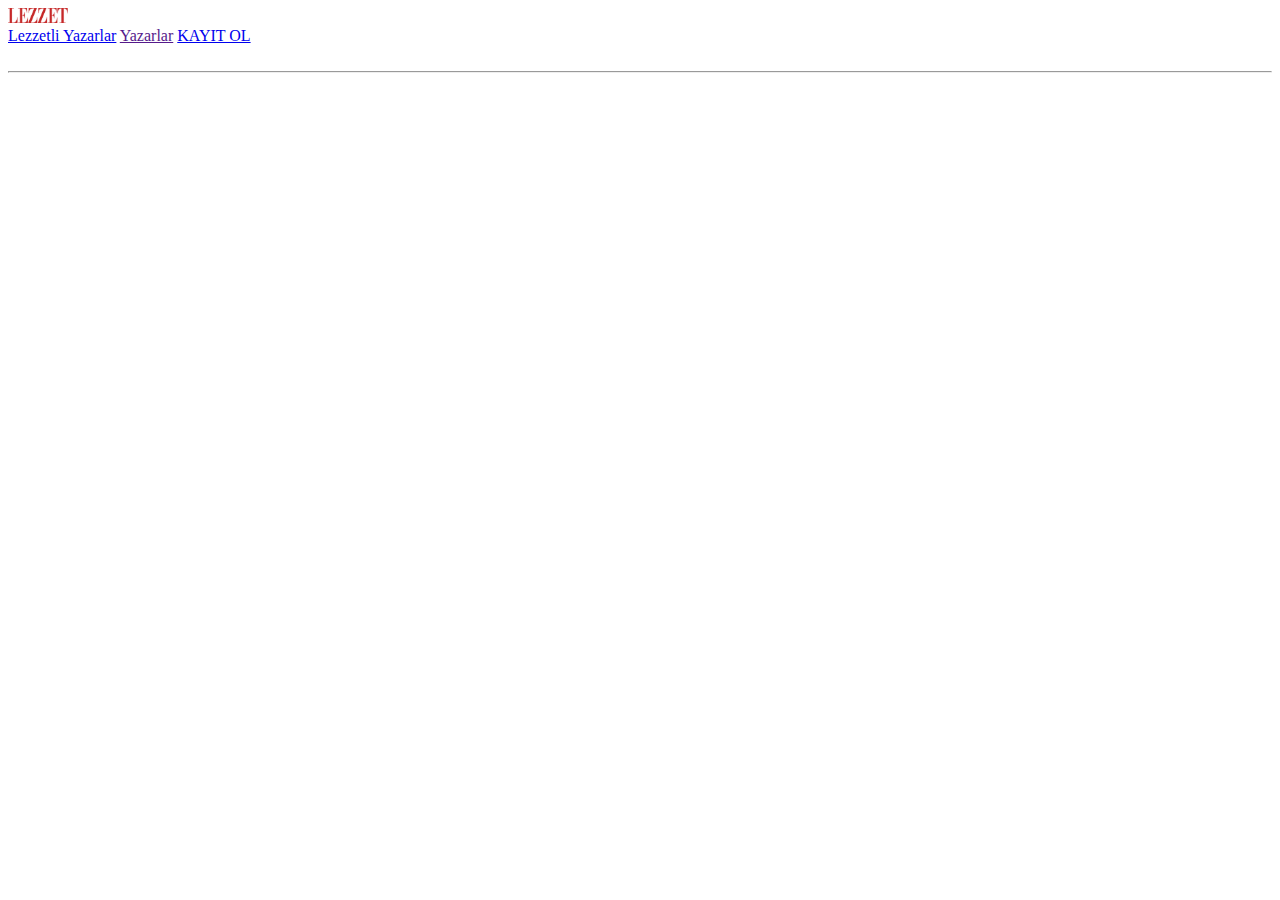
<file: lezzetliHaberler.html>
<!DOCTYPE html>
<html lang="en">
<head>
    <meta charset="UTF-8">
    <meta name="viewport" content="width=device-width, initial-scale=1.0">
    <title>Document</title>
</head>
<body>
    

  <div class="navbar">
            <div>
                <img src="image/lezzet.jpg" alt="" style="width:60px; height: auto;">
            </div>
            <div>
               
                <a href="#lezzetli-yazarlar">Lezzetli Yazarlar</a>
                <a href="">Yazarlar</a>
                <a href="kayitekrani.php">KAYIT OL</a>


            </div>

        </div>
        <br>
        <hr>


</body>
</html>
</file>
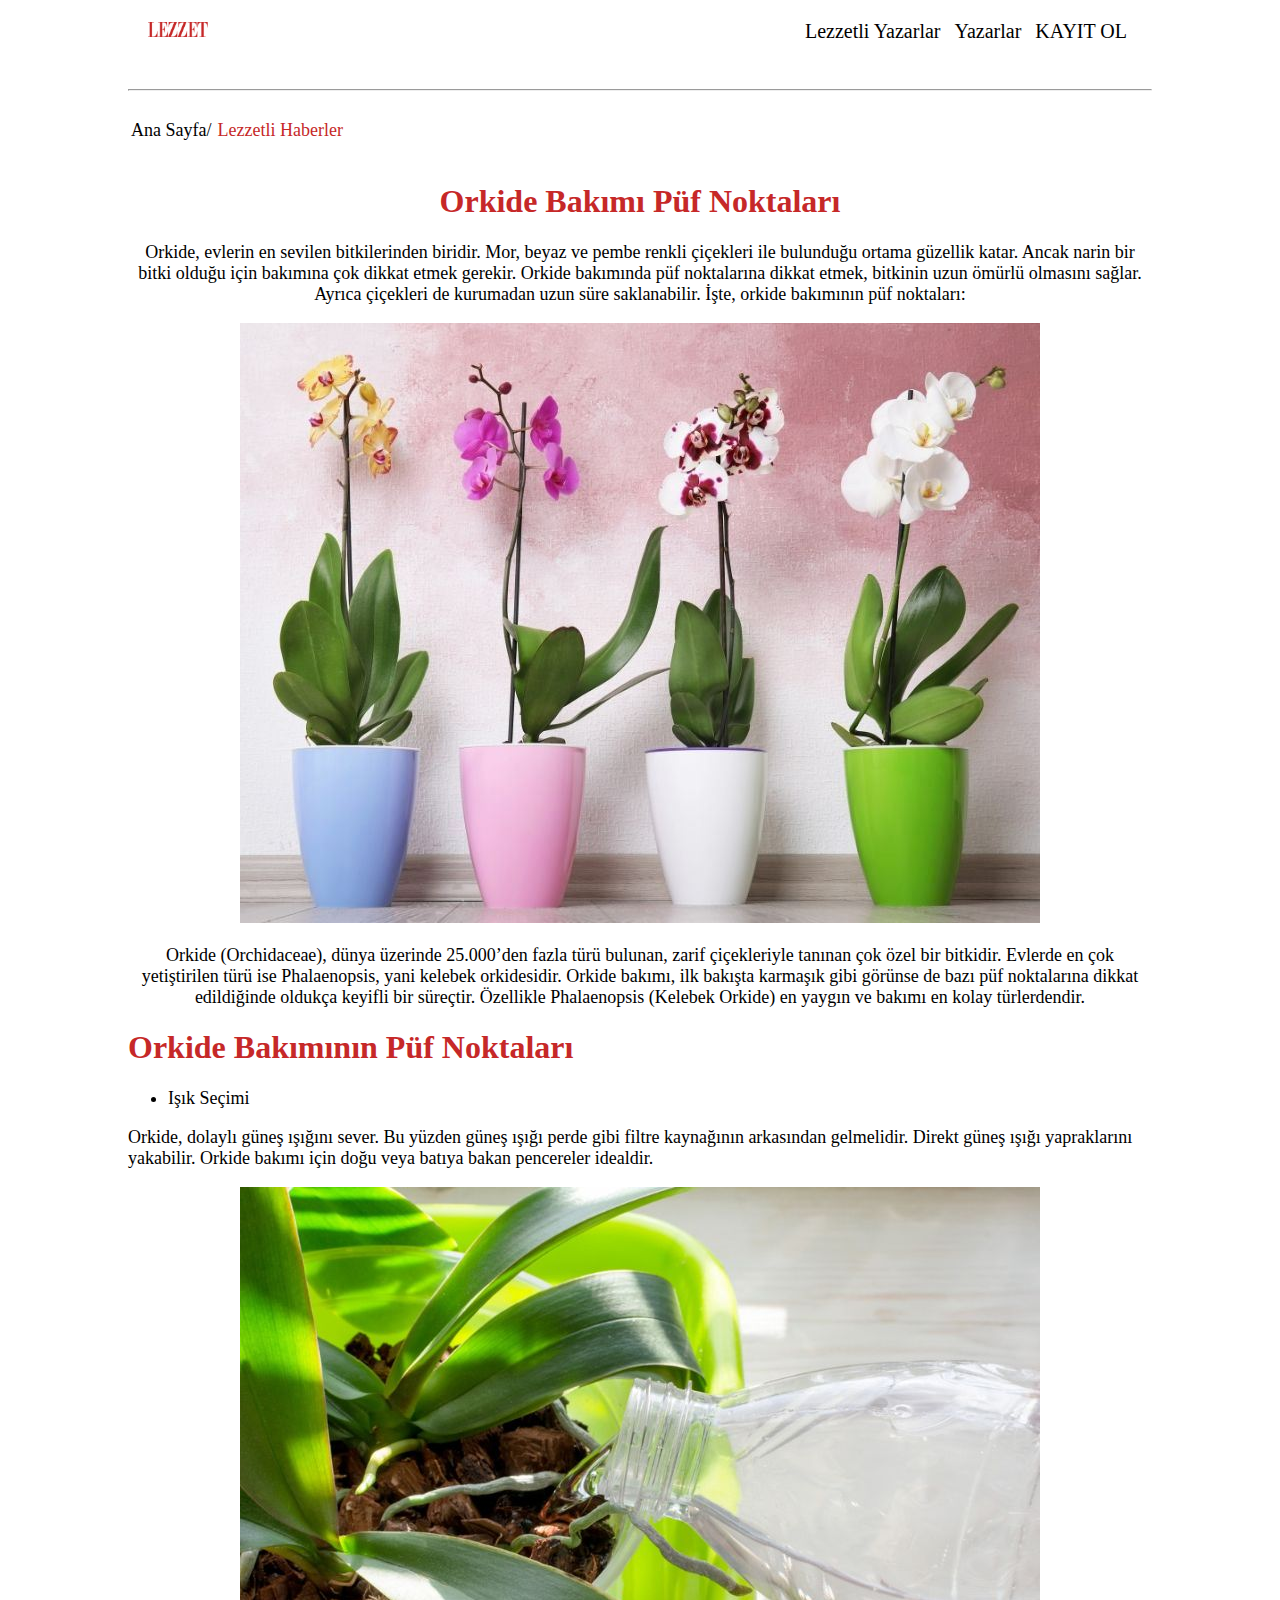
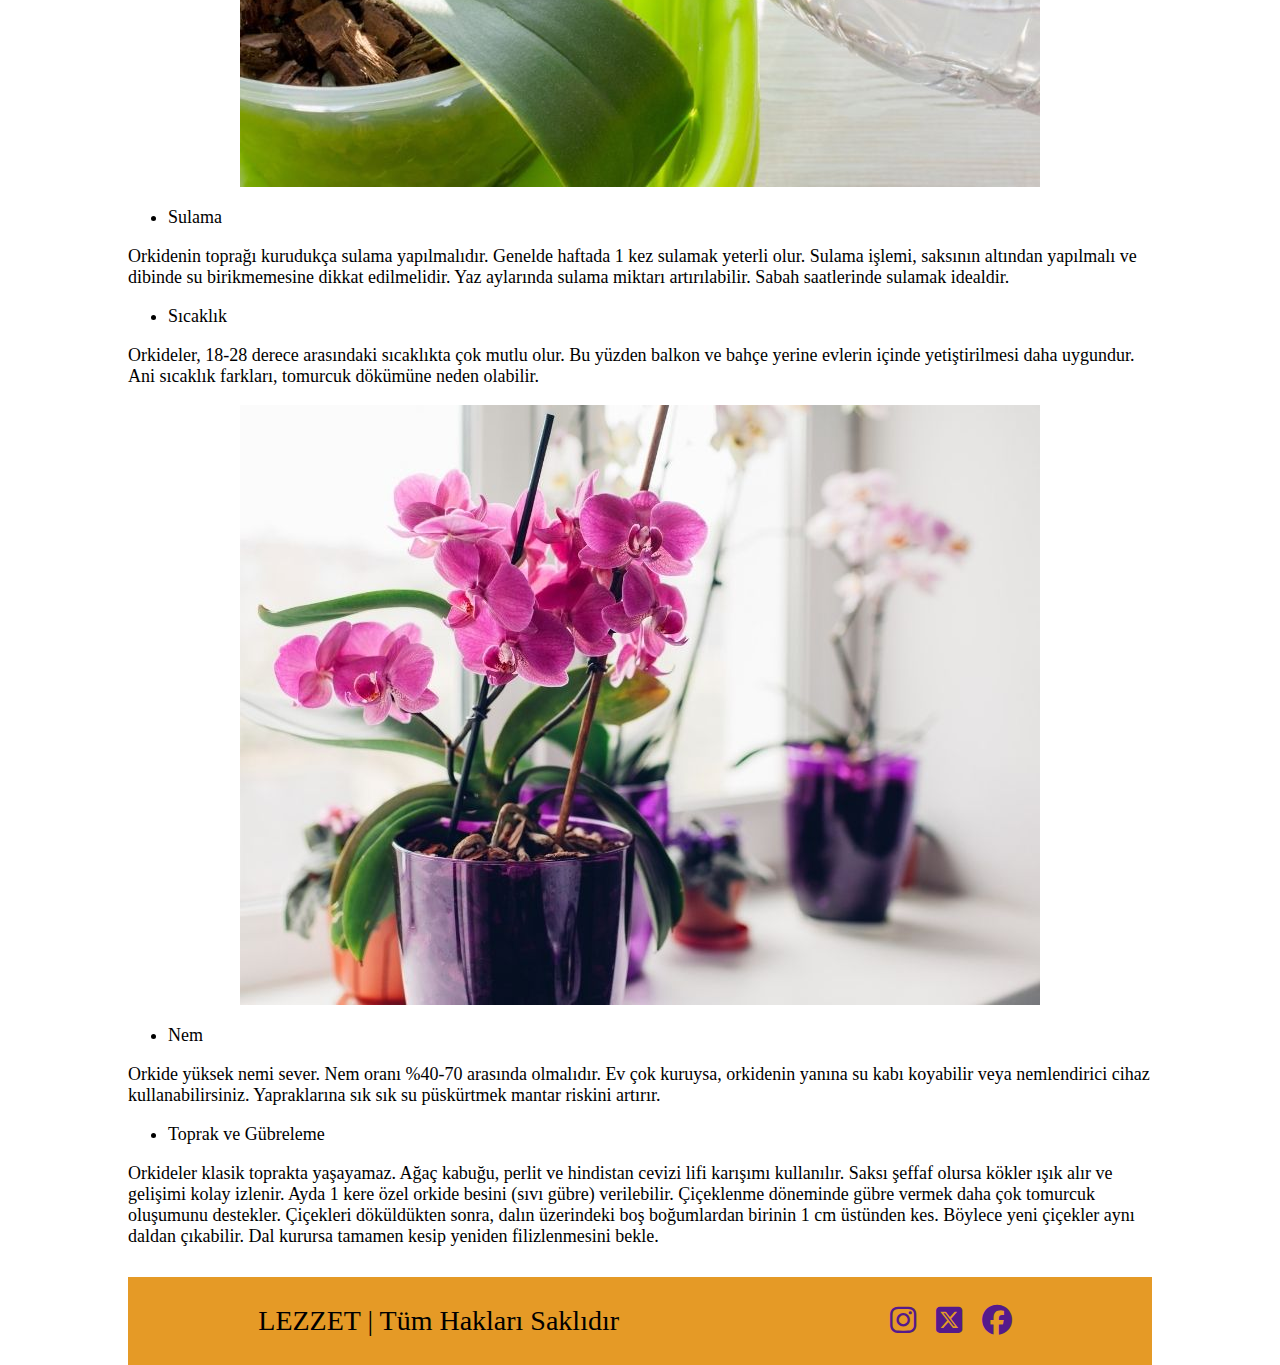
<file: orkide.html>
<!DOCTYPE html>
<html lang="en">
<head>
    <meta charset="UTF-8">
    <meta name="viewport" content="width=device-width, initial-scale=1.0">
    <title>Document</title>
    <link rel="stylesheet" href="orkide.css">
    <link rel="stylesheet" href="https://cdnjs.cloudflare.com/ajax/libs/font-awesome/6.7.2/css/all.min.css"
        integrity="sha512-Evv84Mr4kqVGRNSgIGL/F/aIDqQb7xQ2vcrdIwxfjThSH8CSR7PBEakCr51Ck+w+/U6swU2Im1vVX0SVk9ABhg=="
        crossorigin="anonymous" referrerpolicy="no-referrer" />
</head>
<body>
      <div class="navbar">
        <div>
            <img src="image/lezzet.jpg" alt="" style="width:60px; height: auto;">
        </div>
        <div>

            <a href="#lezzetli-yazarlar">Lezzetli Yazarlar</a>
            <a href="">Yazarlar</a>
            <a href="kayitekrani.php">KAYIT OL</a>


        </div>

    </div>
    <br>
    <hr>
     <div class="gecis">
        <a href="index.php">Ana Sayfa/</a>
        <p>Lezzetli Haberler</p>
    </div>
    <div class="banner">
        <h1>Orkide Bakımı Püf Noktaları</h1>
        <p>Orkide, evlerin en sevilen bitkilerinden biridir. Mor, beyaz ve pembe renkli çiçekleri ile bulunduğu ortama güzellik katar. Ancak narin bir bitki olduğu için bakımına çok dikkat etmek gerekir. Orkide bakımında püf noktalarına dikkat etmek, bitkinin uzun ömürlü olmasını sağlar. Ayrıca çiçekleri de kurumadan uzun süre saklanabilir. İşte, orkide bakımının püf noktaları:
    </p>
    <img src="image/orkidebakimi.jpg" alt="">
    <p>Orkide (Orchidaceae), dünya üzerinde 25.000’den fazla türü bulunan, zarif çiçekleriyle tanınan çok özel bir bitkidir. Evlerde en çok yetiştirilen türü ise Phalaenopsis, yani kelebek orkidesidir. Orkide bakımı, ilk bakışta karmaşık gibi görünse de bazı püf noktalarına dikkat edildiğinde oldukça keyifli bir süreçtir. Özellikle Phalaenopsis (Kelebek Orkide) en yaygın ve bakımı en kolay türlerdendir.

    </p>
    </div>
    <h1>Orkide Bakımının Püf Noktaları</h1>
    <ul>
        <li style="font-size: 18px;">Işık Seçimi</li>
    </ul>
    <p>Orkide, dolaylı güneş ışığını sever. Bu yüzden güneş ışığı perde gibi filtre kaynağının arkasından gelmelidir. Direkt güneş ışığı yapraklarını yakabilir. Orkide bakımı için doğu veya batıya bakan pencereler idealdir. 

</p>
<div style="text-align: center;">
<img src="image/orkidesulama.jpeg" alt="">
</div>

<ul>
    <li style="font-size: 18px;">Sulama
    </li>
</ul>
<p>Orkidenin toprağı kurudukça sulama yapılmalıdır. Genelde haftada 1 kez sulamak yeterli olur. Sulama işlemi, saksının altından yapılmalı ve dibinde su birikmemesine dikkat edilmelidir. Yaz aylarında sulama miktarı artırılabilir. Sabah saatlerinde sulamak idealdir.</p>
<ul>
    <li style="font-size: 18px;">Sıcaklık</li>
</ul>
<p>Orkideler, 18-28 derece arasındaki sıcaklıkta çok mutlu olur. Bu yüzden balkon ve bahçe yerine evlerin içinde yetiştirilmesi daha uygundur. Ani sıcaklık farkları, tomurcuk dökümüne neden olabilir. </p>
<div style="text-align: center;">
<img src="image/orkidenem.jpeg" alt="">
</div>

<ul>
    <li style="font-size: 18px;">Nem</li>
</ul>
<p>Orkide yüksek nemi sever. Nem oranı %40-70 arasında olmalıdır. Ev çok kuruysa, orkidenin yanına su kabı koyabilir veya nemlendirici cihaz kullanabilirsiniz. Yapraklarına sık sık su püskürtmek mantar riskini artırır. </p>
<ul>
    <li style="font-size: 18px;">Toprak ve Gübreleme</li>
</ul>
<p>Orkideler klasik toprakta yaşayamaz. Ağaç kabuğu, perlit ve hindistan cevizi lifi karışımı kullanılır. Saksı şeffaf olursa kökler ışık alır ve gelişimi kolay izlenir. Ayda 1 kere özel orkide besini (sıvı gübre) verilebilir. Çiçeklenme döneminde gübre vermek daha çok tomurcuk oluşumunu destekler. Çiçekleri döküldükten sonra, dalın üzerindeki boş boğumlardan birinin 1 cm üstünden kes. Böylece yeni çiçekler aynı daldan çıkabilir. Dal kurursa tamamen kesip yeniden filizlenmesini bekle.</p>


  <div class="footer">
            <div>
                  <p>LEZZET | Tüm Hakları Saklıdır</p>
            </div>
            <div class="socialMedia">
                 <a href=""><i class="fa-brands fa-instagram"></i></a>
                 <a href=""><i class="fa-brands fa-square-x-twitter"></i></a>
                 <a href=""><i class="fa-brands fa-facebook"></i></a>
            </div>
        </div>


</body>
</html>
</file>
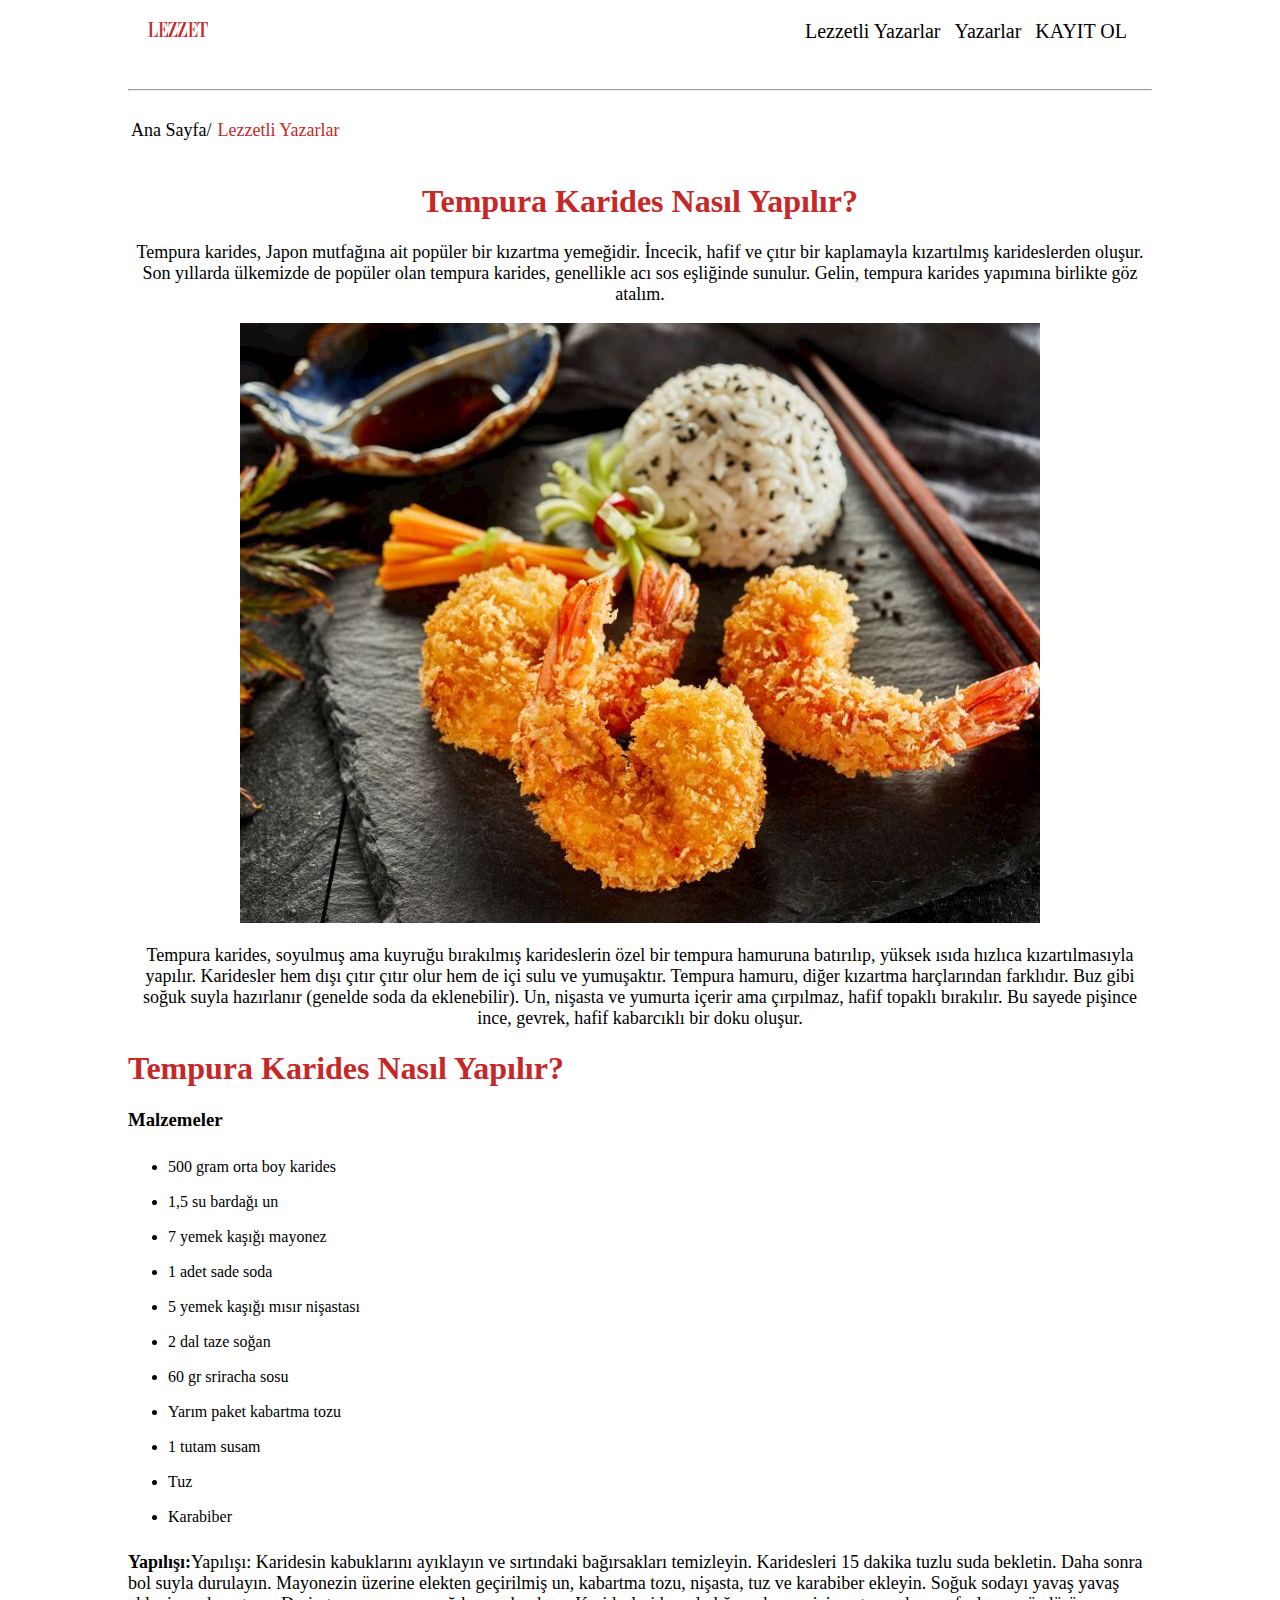
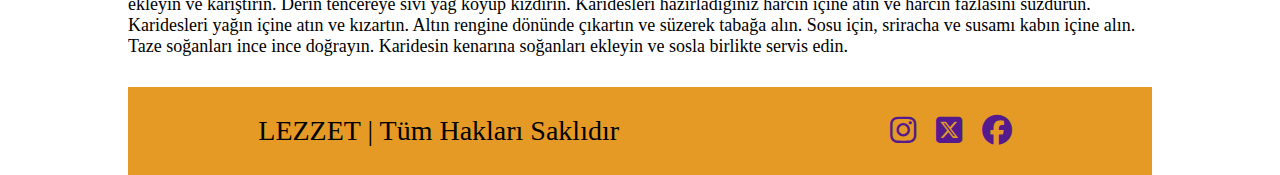
<file: tempurakarides.html>
<!DOCTYPE html>
<html lang="en">

<head>
    <meta charset="UTF-8">
    <meta name="viewport" content="width=device-width, initial-scale=1.0">
    <title>Document</title>
    <link rel="stylesheet" href="tempurakarides.css">
    <link rel="stylesheet" href="https://cdnjs.cloudflare.com/ajax/libs/font-awesome/6.7.2/css/all.min.css"
        integrity="sha512-Evv84Mr4kqVGRNSgIGL/F/aIDqQb7xQ2vcrdIwxfjThSH8CSR7PBEakCr51Ck+w+/U6swU2Im1vVX0SVk9ABhg=="
        crossorigin="anonymous" referrerpolicy="no-referrer" />
</head>

<body>
    <div class="navbar">
        <div>
            <img src="image/lezzet.jpg" alt="" style="width:60px; height: auto;">
        </div>
        <div>

            <a href="#lezzetli-yazarlar">Lezzetli Yazarlar</a>
            <a href="">Yazarlar</a>
            <a href="kayitekrani.php">KAYIT OL</a>


        </div>

    </div>
    <br>
    <hr>
    <div class="gecis">
        <a href="index.php">Ana Sayfa/</a>
        <p>Lezzetli Yazarlar</p>
    </div>
    <div class="banner">
        <h1>Tempura Karides Nasıl Yapılır?</h1>
        <p>Tempura karides, Japon mutfağına ait popüler bir kızartma yemeğidir. İncecik, hafif ve çıtır bir kaplamayla
            kızartılmış karideslerden oluşur. Son yıllarda ülkemizde de popüler olan tempura karides, genellikle acı sos
            eşliğinde sunulur. Gelin, tempura karides yapımına birlikte göz atalım.</p>
        <img src="image/tempurakarides.jpg" alt="">
        <p>Tempura karides, soyulmuş ama kuyruğu bırakılmış karideslerin özel bir tempura hamuruna batırılıp, yüksek ısıda hızlıca kızartılmasıyla yapılır. Karidesler hem dışı çıtır çıtır olur hem de içi sulu ve yumuşaktır. Tempura hamuru, diğer kızartma harçlarından farklıdır. Buz gibi soğuk suyla hazırlanır (genelde soda da eklenebilir). Un, nişasta ve yumurta içerir ama çırpılmaz, hafif topaklı bırakılır. Bu sayede pişince ince, gevrek, hafif kabarcıklı bir doku oluşur.</p>
      

    </div>
     <h1>Tempura Karides Nasıl Yapılır?</h1>
       <h3>Malzemeler</h3>
       <ul>
        <li>500 gram orta boy karides</li>
        <li>1,5 su bardağı un</li>
        <li>7 yemek kaşığı mayonez</li>
        <li>1 adet sade soda</li>
        <li>5 yemek kaşığı mısır nişastası</li>
        <li>2 dal taze soğan</li>
        <li>60 gr sriracha sosu</li>
        <li>Yarım paket kabartma tozu</li>
        <li>1 tutam susam</li>
        <li>Tuz</li>
        <li>Karabiber</li>
       </ul>
       <p><span style="font-weight: bold;">Yapılışı:</span>Yapılışı: Karidesin kabuklarını ayıklayın ve sırtındaki bağırsakları temizleyin. Karidesleri 15 dakika tuzlu suda bekletin. Daha sonra bol suyla durulayın. Mayonezin üzerine elekten geçirilmiş un, kabartma tozu, nişasta, tuz ve karabiber ekleyin. Soğuk sodayı yavaş yavaş ekleyin ve karıştırın. Derin tencereye sıvı yağ koyup kızdırın. Karidesleri hazırladığınız harcın içine atın ve harcın fazlasını süzdürün. Karidesleri yağın içine atın ve kızartın. Altın rengine dönünde çıkartın ve süzerek tabağa alın. Sosu için, sriracha ve susamı kabın içine alın. Taze soğanları ince ince doğrayın. Karidesin kenarına soğanları ekleyin ve sosla birlikte servis edin.</p>


     <div class="footer">
            <div>
                  <p>LEZZET | Tüm Hakları Saklıdır</p>
            </div>
            <div class="socialMedia">
                 <a href=""><i class="fa-brands fa-instagram"></i></a>
                 <a href=""><i class="fa-brands fa-square-x-twitter"></i></a>
                 <a href=""><i class="fa-brands fa-facebook"></i></a>
            </div>
        </div>

</body>

</html>
</file>
<file: orkide.css>
body{
    width: 80%;
    margin: auto;
}



.navbar{
    display: flex;
    justify-content: space-between;
    align-items: center;
    margin:20px;

   
}

.navbar a{
    text-decoration: none;
    margin: 5px;
    font-size: 20px;
    color: black;
}

.navbar a:hover{
   
    color: #c62828;
  
}

.gecis{
    display: flex;
    align-items: center;
}
.gecis a{
    text-decoration: none;
    color: black;
    font-weight: 400;
    font-size: 18px;
    padding: 3px;

}
.gecis a:hover{
    color:blue;
}

.gecis p{
    color: #c62828;
    font-weight: 400;
    font-size: 18px;
    padding: 3px;
}
h1{
     color: #c62828;
}
p{
    font-size: 18px;
}
.banner{
    text-align: center;
}
.footer{
display: flex;
justify-content:space-around;
margin-top: 30px;
background-color: #E59A26;

}
.footer .socialMedia{
    display: flex;
    justify-content: center;
    align-items: center;
}
.footer .socialMedia a{
    margin: 10px;
}
.footer p{
    font-size: 28px;
   
}

.footer a{
    font-size: 30px;
}
</file>
<file: tempurakarides.css>
body{
    width: 80%;
    margin: auto;
}



.navbar{
    display: flex;
    justify-content: space-between;
    align-items: center;
    margin:20px;

   
}

.navbar a{
    text-decoration: none;
    margin: 5px;
    font-size: 20px;
    color: black;
}

.navbar a:hover{
   
    color: #c62828;
  
}

.gecis{
    display: flex;
    align-items: center;
}
.gecis a{
    text-decoration: none;
    color: black;
    font-weight: 400;
    font-size: 18px;
    padding: 3px;

}
.gecis a:hover{
    color:blue;
}

.gecis p{
    color: #c62828;
    font-weight: 400;
    font-size: 18px;
    padding: 3px;
}
h1{
     color: #c62828;
}
p{
    font-size: 18px;
}
li{
    line-height: 35px;
}

.banner{
    text-align: center;
}
.footer{
display: flex;
justify-content:space-around;
margin-top: 30px;
background-color: #E59A26;

}
.footer .socialMedia{
    display: flex;
    justify-content: center;
    align-items: center;
}
.footer .socialMedia a{
    margin: 10px;
}
.footer p{
    font-size: 28px;
   
}

.footer a{
    font-size: 30px;
}
</file>
